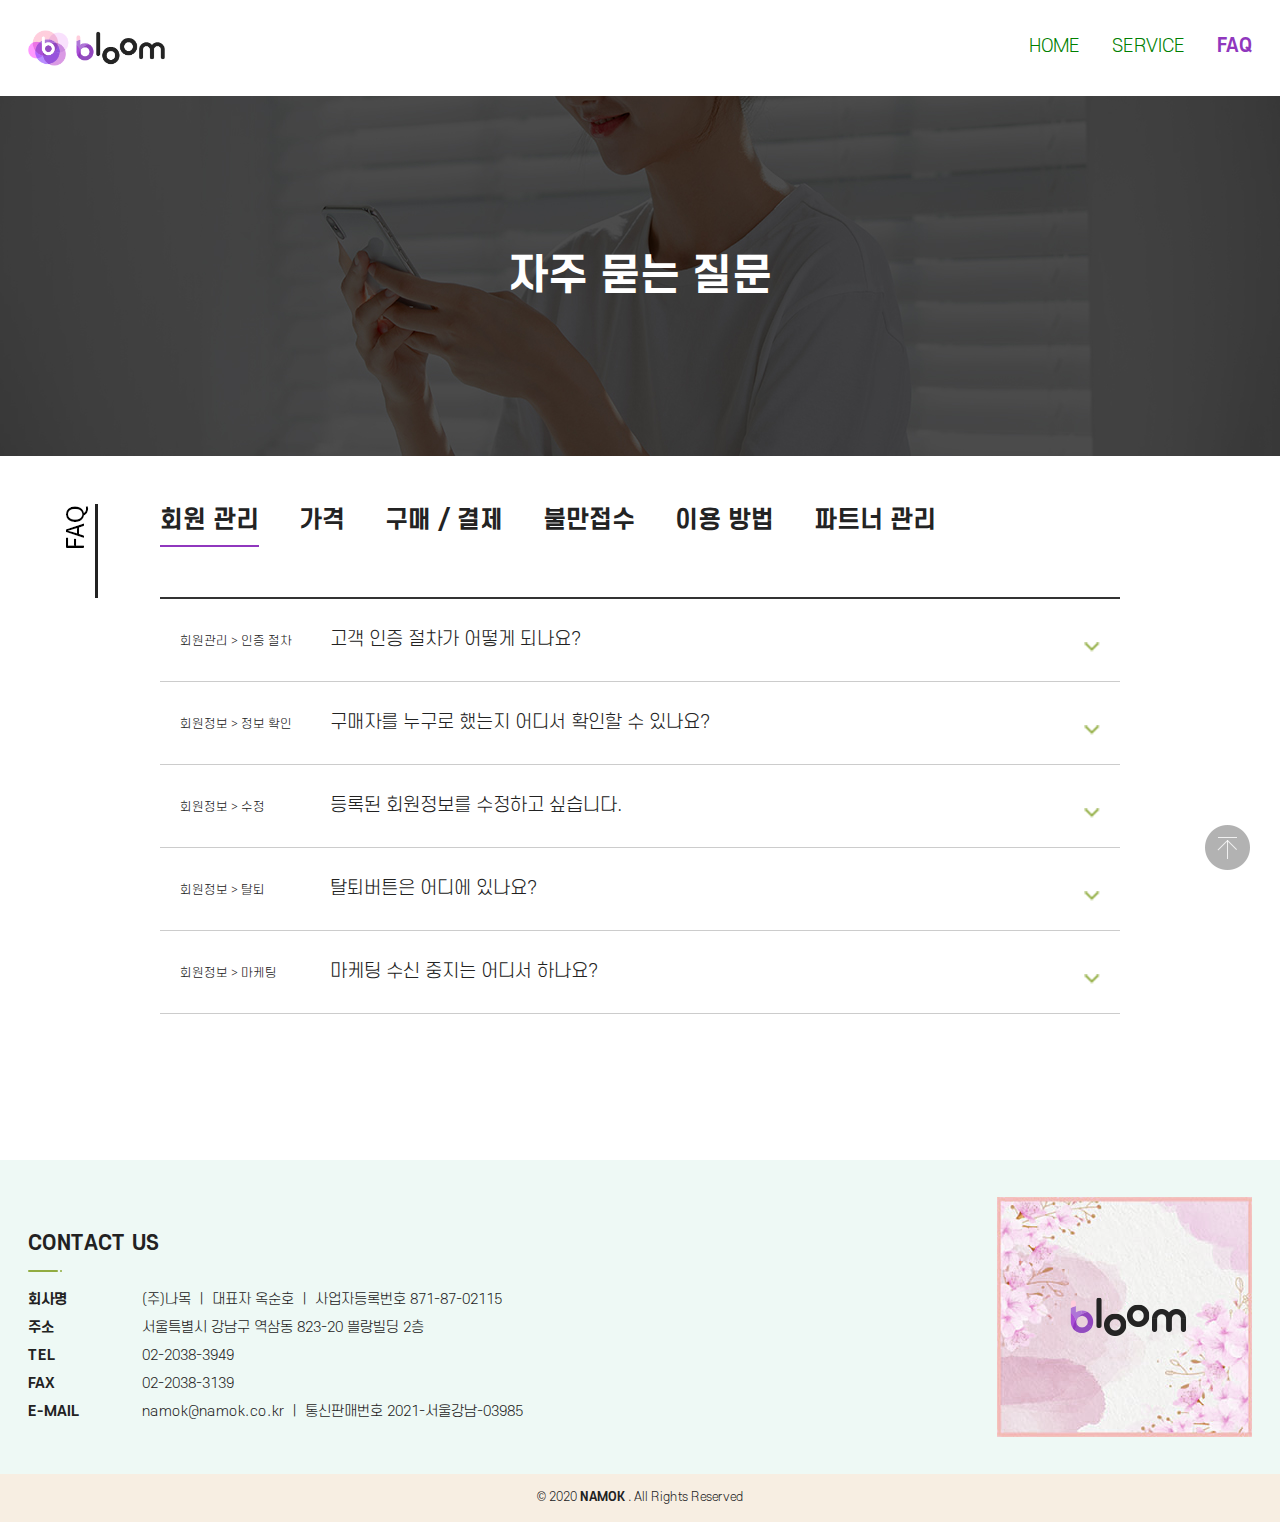
<file: faq.html>
<!DOCTYPE html>
<html lang="ko">
<head>

<style>
a:link {
  color: green;
  background-color: transparent;
  text-decoration: none;
}

a:visited {
  color: black;
  background-color: transparent;
  text-decoration: none;
}

a:hover {
  color: red;
  background-color: transparent;
  text-decoration: underline;
}

a:active {
  color: yellow;
  background-color: transparent;
  text-decoration: underline;
}
</style>

    <meta charset="UTF-8">
    <title>부름 :: 실생활 모임 정보 플랫폼</title>
    <meta http-equiv="X-UA-Compatible" content="IE=edge">
    <link rel="shortcut icon" href="favicon.ico">
    <meta name="description" content="국내 최대 예약 전문 플랫폼, 최대 30%할인된 가격으로 만나보세요!">
    <meta name="keywords" content="">
    <meta name="viewport" content="width=device-width, initial-scale=1.0, maximum-scale=1, minimum-scale=1, user-scalable=yes">
    <link href="css/common.css" rel="stylesheet" type="text/css">
    <link href="css/main.css" rel="stylesheet" type="text/css">
    <link href="css/faq.css" rel="stylesheet" type="text/css">
    <link href="font/stylesheet.css" rel="stylesheet" type="text/css">
    <link rel="preconnect" href="https://fonts.gstatic.com">
    <link href="https://fonts.googleapis.com/css2?family=Nanum+Brush+Script&display=swap" rel="stylesheet"> <!-- font-family: 'Nanum Brush Script', cursive; -->
    <!--[if lt IE 9]>
    <script src="https://cdnjs.cloudflare.com/ajax/libs/html5shiv/3.7.3/html5shiv.js"></script>
    <![endif]-->
    <script src="https://ajax.googleapis.com/ajax/libs/jquery/1.11.1/jquery.min.js"></script> 
    <script src="js/ui.js"></script> 
</head>
<body>
    <div id="wrap">
        <header id="header" class="box_width">
            <h1 class="logo"><a href="index.html"><img src="img/logo_new.png" alt="모두의 행사 BLOOM"></a></h1>

            <ul class="gnb">
                <li><a href="index.html">HOME</a></li>
                <li><a href="service.html">SERVICE</a></li>
                <li><a class="on" href="faq.html">FAQ</a>
            </ul>
        </header> <!-- e: header -->

        <div id="visual">
            <div class="top_btn">
                <a href="#header"><img src="img/top_btn2.png" alt="top으로 가기"></a>
            </div>
            <div class="randing_title wrap_width">
                <p>
                    자주 묻는 질문
                </p>
            </div>
            <div class="randing_text box_width">
                <div class="title_img"><img src="img/faq.png" alt="회사소개"></div>

                <div class="content box_width">
                    <div class="tab_menu">
                        <ul>
                            <li data-id="tab1" class="on">회원 관리</li>
                            <li data-id="tab2">가격</li>
                            <li data-id="tab3">구매 / 결제</li>
                            <li data-id="tab4">불만접수</li>
                            <li data-id="tab5">이용 방법</li>
                            <li data-id="tab6">파트너 관리</li>
                        </ul>
                    </div>
                    <div id="tab1" class="tab_content current">
                        <div class="faq_wrap">
                            <div class="faq">
                                <dl>
                                    <dt>
                                        <h3>회원관리 > 인증 절차</h3>
                                        <p>고객 인증 절차가 어떻게 되나요?</p>
                                    </dt>
                                    <dd>
                                        회원가입 시 휴대폰 본인 인증 절차로 진행됩니다.<br />
                                    </dd>
                                </dl>
                                <dl>
                                    <dt>
                                        <h3>회원정보 > 정보 확인</h3>
                                        <p>구매자를 누구로 했는지 어디서 확인할 수 있나요?</p>
                                    </dt>
                                    <dd>
                                        구매자 정보 확인은 어플 실행 → 마이페이지 → 주문내역 → 상세내역에서 확인할 수 있습니다.
                                    </dd>
                                </dl>
                                <dl>
                                    <dt>
                                        <h3>회원정보 > 수정</h3>
                                        <p>등록된 회원정보를 수정하고 싶습니다.</p>
                                    </dt>
                                    <dd>
                                        어플 실행 → 마이페이지 → 회원정보에서 수정 가능합니다. 단, 아이디는 변경 불가합니다.. 
                                    </dd>
                                </dl>
                                <dl>
                                    <dt>
                                        <h3>회원정보 > 탈퇴</h3>
                                        <p>탈퇴버튼은 어디에 있나요?</p>
                                    </dt>
                                    <dd>
                                        어플 실행 → 마이페이지 → 회원정보 수정 → 회원탈퇴 신청을 클릭하시면 회원탈퇴가 가능합니다. <br />
탈퇴 후 30일간 재가입 불가하니 이점 유의 바랍니다. 
                                    </dd>
                                </dl>
                                <dl>
                                    <dt>
                                        <h3>회원정보 > 마케팅</h3>
                                        <p>마케팅 수신 중지는 어디서 하나요?</p>
                                    </dt>
                                    <dd>
                                        어플 실행 →  마이페이지 → 환경설정 → 광고성 정보 알림을 OFF 해주시면 마케팅 정보알림이 중지됩니다.
                                    </dd>
                                </dl>
                                                        </div>
                        </div>
                    </div>
                    <div id="tab2" class="tab_content">
                        <div class="faq_wrap">
                            <div class="faq">
                                <dl>
                                    <dt>
                                        <h3>가격 > 할인율</h3>
                                        <p>할인율 적용 기준이 뭔가요?</p>
                                    </dt>
                                    <dd>
                                        제휴사 자체 할인율이 반영된 최종 금액 결제시 결제수단에 따라 적용되는 할인율이 상이합니다. <br />
법정화폐 결제의 경우 최종 금액에서 10%할인, MYCE코인과 함께 결제할 경우 최대 30% 할인 적용됩니다. 
                                    </dd>
                                </dl>
                            </div>
                        </div>
                    </div>
                    <div id="tab3" class="tab_content">
                        <div class="faq_wrap">
                            <div class="faq">
                                <dl>
                                    <dt>
                                        <h3>결제 > 환불</h3>
                                        <p>환불은 얼마나 걸리나요?</p>
                                    </dt>
                                    <dd>
                                        일반결제(카드결제, 계좌이체, 카카오페이, 쓱페이, 삼성페이)는 승인 취소 후 환불까지 3~7영업일이 소요될 수 있으며,<br />
복합결제 중 MYCE코인은 환불 접수완료 후 최대 10영업일이 소요될 수 있습니다.
                                    </dd>
                                </dl>
                                <dl>
                                    <dt>
                                        <h3>구매 > 비회원</h3>
                                        <p>비회원으로도 구매를 할 수 있나요?</p>
                                    </dt>
                                    <dd>
                                        부름서비스는 회원에게만 제공되고 있습니다. <br /> 
                                        아직 회원가입을 하지 않으신 경우에는 회원가입 후 상품을 구매해 주세요.
                                    </dd>
                                </dl>
                                <dl>
                                    <dt>
                                        <h3>구매 > 취소</h3>
                                        <p>천재지변이나 사고로 인해 취소할 경우에는 어떻게 되나요?</p>
                                    </dt>
                                    <dd>
                                        인위적 조정이 불가능한 천재지변이나 업체의 사정에 의한 취소는 전액 환불 가능하며,<br /> 
                                        취소 규정에 명시되지 않은 개인의 사유에 의한 취소는 상품별 등록된 취소/환불 규정에 따라 취소됩니다. <br /> 
                                        자세한 사항은 1:1문의를 통해 문의하거나, 이용사업자에게 직접 문의하여 확인해 주시기 바랍니다.
                                    </dd>
                                </dl>
                                <dl>
                                    <dt>
                                        <h3>구매 > 차액</h3>
                                        <p>예약 이후 방문했는데 매장에서 다른 상품으로 교환할 때 차액은 어떻게 결제해야 하나요?</p>
                                    </dt>
                                    <dd>
                                        예약 방문 후 실 구매한 상품과 교환 상품의 차액에 대해 이용사업자에게 확인 후 현장에서 추가 결제하시면 됩니다. <br /> 
단, 현장에서 추가 결제한 금액은 할인율이 적용되지 않습니다.
                                    </dd>
                                </dl>
                            </div>
                        </div>
                    </div>
                    <div id="tab4" class="tab_content">
                        <div class="faq_wrap">
                            <div class="faq">
                                <dl>
                                    <dt>
                                        <h3>신고 > 스미싱</h3>
                                        <p>부름에서 보낸 할인 코드 문자를 받고 문자 내 URL에 접속했는데 월렛에 있던 돈이 다 사라졌어요.</p>
                                    </dt>
                                    <dd>
                                        부름에서는 고객센터로 문의 접수 시 사전에 고객님께 안내 후 SMS답변을 발송하며, 그 외의 경우에는 SMS를 발송하지 않습니다.<br />
                                        해당 메시지는 악의적인 목적을 가진 사용자가 부름을 사칭하여 발송하는 것으로 의심됩니다.<br />
                                        만약, 알 수 없는 상대방으로부터 URL을 수신하여 출처를 알 수 없는 링크나 버튼을 누르실 경우<br />
                                        고객님의 개인정보를 노리는 악성 앱이 설치될 수 있으니 선택하지 않도록 주의해 주세요.<br />
                                        이미 링크나 버튼을 선택하신 경우에는 휴대폰에 악성 앱이나 악성 코드가 설치된 것은 아닌지<br />
 '모바일 백신' 혹은 '스미싱 차단 앱', 'V3' 백신 등의 앱을 설치하여 보안 검사를 진행해 주세요.


                                        <span>
                                            [중요!]
                                        </span>
                                        • 즉각적인 조치가 필요할 경우 인근 경찰서 및 사이버 수사대로 문의해 주세요.
                                    </dd>
                                </dl>
                                <dl>
                                    <dt>
                                        <h3>신고 > 불량 업체</h3>
                                        <p>불량 업체 신고는 어떻게 하나요?</p>
                                    </dt>
                                    <dd>
                                        불량업체 신고는 부름앱 내 1:1문의 또는 고객센터(02-2038-3949)로 문의주시면 내용 확인 후 조치하도록 하겠습니다. 
                                    </dd>
                                </dl>
                            </div>
                        </div>
                    </div>
                    <div id="tab5" class="tab_content">
                        <div class="faq_wrap">
                            <div class="faq">
                                <dl>
                                    <dt>
                                        <h3>예약 > 취소</h3>
                                        <p>방문예약 취소는 어떻게 하나요?</p>
                                    </dt>
                                    <dd>
                                        주문취소는 어플 실행 → 마이페이지→ 주문내역→ 주문취소를 클릭 후 취소사유 선택하여 가능합니다. <br />
단, 이용사업자에서 주문을 확인하였을 경우에는 이용사업자에서 취소 승인되어야 취소가 완료됩니다.
                                    </dd>
                                </dl>
                                <dl>
                                    <dt>
                                        <h3>이용 > 고객센터</h3>
                                        <p>연휴 기간에 고객센터 운영은 어떻게 되나요?</p>
                                    </dt>
                                    <dd>
                                        고객센터 운영시간은 영업일기준 09시부터 18시까지 운영하고 있으며, 연휴 및 공휴일은 휴무입니다.
                                    </dd>
                                </dl>
                                <dl>
                                    <dt>
                                        <h3>이용 > 해외 사용</h3>
                                        <p>부름 서비스를 해외에서 사용이 가능한가요?</p>
                                    </dt>
                                    <dd>
                                        현 서비스는 국내를 기준으로만 서비스 사용이 가능합니다. 
                                    </dd>
                                </dl>
                                <dl>
                                    <dt>
                                        <h3>이용 > 앱 설치</h3>
                                        <p>'부름'을 이용하려면 별도의 앱을 설치해야 하나요?</p>
                                    </dt>
                                    <dd>
                                        안드로이드 폰에서 '구글플레이'와 아이폰에서는 '앱스토어'에서 '부름'으로 검색하여 앱을 다운로드 받으셔야 합니다. 
                                    </dd>
                                </dl>
                                <dl>
                                    <dt>
                                        <h3>이용 > 사용 가능 휴대폰</h3>
                                        <p>'부름' 앱은 어느 기종 휴대폰부터 사용이 가능한가요?</p>
                                    </dt>
                                    <dd>
                                        <span>안드로이드 폰/태블릿</span>
                                        - 운영체제(OS)가 안드로이드4.1(젤리빈, 2012년 6월) 이상인 휴대폰(패드)에서 사용가능합니다.<br />
                                        - 갤럭시 S3 이상의 모델에서 사용 가능합니다. 예전 모델인 경우 운영체제 업그레이드가 필요할 수 있습니다. 
                                        <span>iOS(아이폰/아이패드)</span>
                                        - 운영체제(OS)가 iOS 9.0(2015년) 이상인 휴대폰(패드)에서 사용가능합니다.<br />
                                        - 아이폰은 4S, 아이패드는 2세대 이상의 모델에서 사용가능합니다. 예전 모델인 경우 운영체제 업그레이드가 필요할 수 있습니다.
                                    </dd>
                                </dl>
                            </div>
                        </div>
                    </div>
                    <div id="tab6" class="tab_content">
                        <div class="faq_wrap">
                            <div class="faq">
                                <dl>
                                    <dt>
                                        <h3>파트너 > 입점 제안</h3>
                                        <p>부름에 입점제안은 어떻게 하나요?</p>
                                    </dt>
                                    <dd>
                                        부름 파트너쉽 제안은 부름 홈페이지의 파트너 신청하기 → 양식 제출 절차를 통해 가능합니다.<br />
<a href="https://partner.namok.co.kr/applyPartner"target=”_blank"><span><p>파트너신청 바로가기</p></span></a>
                                    </dd>
                                </dl>
                               
                                <dl>
                                    <dt>
                                        <h3>파트너 > 상품 등록</h3>
                                        <p>상품 등록하는 법을 알고 싶어요.</p>
                                    </dt>
                                    <dd>
                                        파트너사 신청 후 입점자격을 득한 이용사업자만 상품등록이 가능하며,<br /> 
                                        오거나이저 페이지 → 상품등록 페이지에서 가능합니다.<br /> 
                                        (기본정보, 상품상세정보, 예약설정 등 모든 등록 및 수정이 가능합니다. )
                                    </dd>
                                </dl>
                                <dl>
                                    <dt>
                                        <h3>파트너 > 법인 신청</h3>
                                        <p>법인도 파트너사 신청할 수 있나요?</p>
                                    </dt>
                                    <dd>
                                        법인도 '부름' 파트너사 신청을 하실 수 있습니다.<br />
                                        법인의 대표자 또는 대표자의 대리인이 신청하실 수 있습니다.<br />
                                        대리인이 신청한 경우 법인의 '부름' 관리는 대표자가 아닌 대리인이 수행하게 되니 유의하시기 바랍니다.<br />
                                        또한, 파트너사 신청 시 입금계좌를 법인 명의의 계좌를 사용하여야 합니다. (대표자 개인계좌 불가)
                                    </dd>
                                </dl>
                                <dl>
                                    <dt>
                                        <h3>파트너 > 관리자 지정</h3>
                                        <p>사업등록자(대표자)가 아닌 다른 사람이 '부름'을 관리하고 싶습니다.</p>
                                    </dt>
                                    <dd>
                                        사업자등록증 상 대표자와 실제 매장 운영자가 다른 경우,<br /> 
                                        (예 : 사업등록상 대표는 남편이나, 실질적으로 부인이 매장을 운영하는 경우)<br />
                                        사업등록자는 실제 매장운영자를 파트너사 계약자로 지정할 수 있습니다.
                                    </dd>
                                </dl>
                            </div>
                        </div>
                    </div>

                                </dl>
                            </div>
                        </div>
                    </div>
                </div>
            </div>
        </div> <!-- e: visual -->

        <footer id="footer" class="wrap_width">
            <div class="footer_box box_width">
                <div class="contact">
                    CONTACT US
                    <img class="line_img" src="img/line-g.png">
                    <ul>
                        <li><span>회사명</span>&nbsp;(주)나목 ㅣ 대표자 옥순호 ㅣ 사업자등록번호 871-87-02115</li>
                        <li><span>주소</span>&nbsp;서울특별시 강남구 역삼동 823-20 쁠랑빌딩 2층</li>
                        <li><span>TEL</span>&nbsp;02-2038-3949</li>
                        <li><span>FAX</span>&nbsp;02-2038-3139</li>
                        <li><span>E-MAIL</span>&nbsp;namok@namok.co.kr ㅣ 통신판매번호 2021-서울강남-03985</li>

                    </ul>
                </div>
                <div class="footer_logo">
                    <a href="#"><img src="img/footer_logo-1.png"></a>
                </div>
            </div>
            <div class="rights">© 2020 <span>NAMOK</span> . All Rights Reserved</div>
        </footer> <!-- e: footer -->
    </div>
</body>
</html>
</file>
<file: css/main.css>
/* visual */
#visual {overflow-x: hidden;}
.title_box .sub {font-size: 42px; font-family: 'Courgette', cursive; padding-top: 96px;}
.title_box h2 {font-size: 42px; font-weight: bolder;}
.title_box img {display: block; width: 71px; height: 24px; padding: 32px 0;}
.title_box .text_box {font-size: 18px; line-height: 30px; color: #8d8d99;}

/* slider */
.img_wrap {width:100vw;}
.img_box {float: left; width: 1920px; height: 640px; position: relative;}
.slick-slide img{width:100vw;}
.slider .slider_down {width: 1224px; top:50%; left:50%; transform: translate(-50%, -50%); position:absolute;}
.slider .slider_down li {float: left; display: block; width: 232px; height: 80px; margin-top:20px;}
.slider .slider_down li:last-child {margin-left: 36px; }
.slider .slider_down li img {display: block; width: 232px; height: 80px;}
.slider .slider_down img{width:550px;}
/* about */
.section {background: url(../img/section_bg.png) no-repeat 50% 0;}

.about .sub {color: #e08b4b; text-align: center;}
.about .title {text-align: center;}
.about .title_box img {margin: 0 auto;}
.about .text_box {text-align: center;}
.about .text_box span {font-weight: bold; font-size: 22px;}

.about_list {width: 1224px; height: 315px; margin: 0 auto; text-align: center; padding-top: 72px;}
.about_list li {width: 306px; float: left;}
.about_list .list_img {display: block; width: 160px; height: 160px; margin: 0 auto;}
.about_list span {display: block; font-weight: bold; font-size: 18px; margin-top: 10px;}
.about_list .line {display: block; width: 34px; height: 2px; margin: 14px auto;}
.about_list p {color: #8d8d99; font-size: 16px;}

/* made */
.made {height: 792px; position: relative;}
.made .sub {color: #91ad41; padding-top: 0;}
.made .title_box {position: absolute; left: 0; top: 50%; transform: translateY(-50%);}

.made_img {position: absolute; right: 0; top: 96px; width: 580px; height: 580px; border: 10px solid #fff; box-shadow: 5px 5px 10px #ddd;}
.made_img img {width: 580px; height: 580px; display: block;}

/* service */
.service {background: #f7eee2; margin: 0 auto;}

.service .title_box {text-align: center;}
.service .title_box img {margin: 0 auto;}
.service .sub {color: #91ad41;}

.service_img {width: 1224px; height: 502px; margin: 0 auto; padding: 96px 0;}
.service_img img {width: 1224px; height: 502px; display: block;}

.service_btn {width: 180px; margin: 0 auto; padding-bottom: 96px;}
.service_btn a {display: block; width: 180px; height: 48px; font-size: 14px; font-weight: bold; color: #fff; line-height: 48px; text-align: center; background: #91ad41; border-radius: 5px;}

/* bloom */
.bloom .title_box {text-align: center;}
.bloom .sub {font-family: 'Nanum Brush Script', cursive; color: #91ad41;}
.bloom .title {font-size: 36px;}
.bloom .title_box img {margin: 0 auto;}

.bloom_list {width: 1224px; height: 704px; padding-bottom: 64px; margin: 0 auto;}
.bloom_list li {width: 284px; height: 318px; margin: 0 10px 32px 10px; float: left; border: 1px solid #f5f6fb; border-radius: 10px; box-shadow: 5px 5px 6px #eee;}
.bloom_list p {font-size: 28px; line-height: 32px; font-family: 'Courgette', cursive; color: #fff; width: 284px; padding-top: 72px; position: absolute; text-align: center;}
.bloom_list img {width: 284px; height: 218px; background: #ddd; border-top-left-radius: 5px; border-top-right-radius: 5px;}
.bloom_list .bloom_text {width: 284px; height: 100px; background: #f5f6fb; font-size: 18px; text-align: center; line-height: 100px; font-weight: bold; border-radius: 0 0 10px 10px;}

.bloom_list li:hover {transform: scale(1.05, 1.05);}

/* history */
.history_wrap {height: 1012px; background: url(../img/history_bg.jpg) no-repeat 50% 0;}
.history .sub {color: #91ad41;}
.history .title_box {width: 450px; height: 650px; float: left;}

.history_btn {width: 180px; padding-top: 32px; padding-bottom: 96px;}
.history_btn a {display: block; width: 180px; height: 48px; font-size: 14px; font-weight: bold; color: #fff; line-height: 48px; background: #91ad41; border-radius: 5px;}
.history_btn a p {text-align: center;}

.history_img img {display: block; width: 684px; height: 381px; margin: 134px 0;}
.history_img {width: 684px; height: 381px; float: right; height: 650px;}

.brand_img img {display: block; width: 511px; height: 185px; margin: 0 auto;}
.brand_img {position: relative; width: 100%; height: 185px; float: left;}
.brand_img::before {content: ""; position: absolute; left: 0; top: -48px; width: 100%; height: 1px; background: #ddd;}
.brand_img p {text-align: center; padding-top: 48px; padding-bottom: 96px; font-size: 24px; font-weight: bold;}

/* app */
.app_wrap {height: 720px; background: url(../img/app_bg.jpg) no-repeat 50% 50%;}

.app {position: relative; height: 720px;}
.app .title_box {width: 600px; height: 680px; position: absolute; right: 0; top: 50%; transform: translateY(-50%);}
.app .sub {color: #fff;}
.app .text_box {color: #fff;}
.app .text_box span {font-size: 22px; font-weight: bold;}

.app .beta {margin-top: 32px;}
.app .beta p {font-size: 18px; font-weight: bold; line-height: 64px;}
.app .beta p span {width: 16px; height: 16px; background: url(../img/arrow.png) no-repeat 0 6px; color: transparent;}
.app .beta div {font-size: 16px; line-height: 26px; color: #fff;}

.app_btn {width: 180px; padding-top: 32px; padding-bottom: 96px;}
.app_btn a {display: block; width: 180px; height: 48px; font-size: 14px; font-weight: bold; color: #fff; line-height: 48px; background: #222; border-radius: 5px;}
.app_btn a p {text-align: center;}

/* story */
.story .title_box {text-align: center;}
.story .sub {color: #91ad41;}
.story .title {font-size: 20px; font-weight: normal;}

.story_img {
    display:block; 
    position: relative;
    width: 1920px; 
    height: 1701px; 
    margin-top: 64px; 
    margin-bottom: 96px; 
    margin:64px auto 96px auto;
    background: url('../img/story.png') no-repeat;
}
.story_img div:nth-child(1){
    position:absolute;
    left:850px;
    top:265px;
}
.story_img div:nth-child(2){
    position:absolute;
    left:768px;
    top:648px;
}
.story_img div:nth-child(3){
    position:absolute;
    left:800px;
    top:1028px;
}
.story_img div:nth-child(4){
    position:absolute;
    left:767px;
    top:1407px;
}
.story_img div:nth-child(5){
    position:absolute;
    left:1314px;
    top:1453px;
}
.leaf{width:1920px;margin:0 auto;position: relative;}
.leaf div{position:absolute;}
.leaf div:nth-child(1){top:503px;left:180px;}
.leaf div:nth-child(2){top:354px;left:300px;}
/*
.story_img img {display: block; width: 1920px; height: 1701px;}
*/
</file>
<file: css/faq.css>
.randing_title {width: 100%; height: 360px; position: relative; background: url(../img/faq_title.jpg) no-repeat 50% 0;}
.randing_title p {position: absolute; left: 0; top: 50%; transform: translateY(-50%); width: 100%; text-align: center; color: #fff; font-size: 42px; font-weight: bold;}

.randing_text {position: relative; padding-bottom: 96px;}
.title_img {position: absolute; left: 38px; top: 50px; width: 22px; height: 89px;}
.title_img::before {content: ""; height: 94px; width: 3px; position: absolute; right: -10px; top: -2px; background: #222;}
.title_img {width: 22px; height: 89px;}
.content {width: 960px; margin: 0 auto; padding: 50px 0;}
.content .content_title {font-size: 24px; margin-bottom: 32px;}
.content .content_text {font-size: 16px; line-height: 26px;}
.tab_menu{width:100%}
.tab_menu ul{overflow:hidden;}
.tab_menu ul li{float:left;display:inline-block;font-size:24px;color:#232323;font-weight:bold;cursor:pointer;margin-right:40px}
.tab_menu ul li:last-child{margin-right:0px;}
.tab_menu ul li.on{border-bottom:2px solid #9037be;padding-bottom:10px}
.tab_content{display:none}
.tab_content.current{display:inherit;}

.faq_wrap{width:100%;clear:both;margin-top:50px;min-height:400px;}
.faq{width:100%;margin:0 auto;border-top:2px solid #333}
.faq h2{float:left;width:100%;font-size:30px;font-weight:bold;margin-bottom:30px}
.faq h2 span{float:right}
.faq div{border-top:2px solid #333;clear:both;}
dl{border-bottom:1px solid #ccc}
dt{font-size:18px;padding:30px 20px;cursor: pointer;overflow:hidden;}
dt h3{float:left;font-size:12px;margin-right:20px;font-weight:400;margin-top:5px;width:130px;}
dt p{float:left;}
dd{color:#666;padding:50px 20px;font-size:14px;line-height:34px;border-top:1px solid #ccc;display:none;}
dd span{color:red;margin-top:10px;display:block;}
</file>
<file: font/stylesheet.css>
@font-face {
    font-family: 'S-Core';
    src: url('S-CoreDream-4Regular.eot');
    src: url('S-CoreDream-4Regular.eot?#iefix') format('embedded-opentype'),
        url('S-CoreDream-4Regular.woff2') format('woff2'),
        url('S-CoreDream-4Regular.woff') format('woff'),
        url('S-CoreDream-4Regular.ttf') format('truetype'),
        url('S-CoreDream-4Regular.svg#S-CoreDream-4Regular') format('svg');
    font-weight: normal;
    font-style: normal;
    font-display: swap;
}

@font-face {
    font-family: 'S-Core';
    src: url('S-CoreDream-6Bold.eot');
    src: url('S-CoreDream-6Bold.eot?#iefix') format('embedded-opentype'),
        url('S-CoreDream-6Bold.woff2') format('woff2'),
        url('S-CoreDream-6Bold.woff') format('woff'),
        url('S-CoreDream-6Bold.ttf') format('truetype'),
        url('S-CoreDream-6Bold.svg#S-CoreDream-6Bold') format('svg');
    font-weight: bold;
    font-style: normal;
    font-display: swap;
}

@font-face {
    font-family: 'S-Core';
    src: url('S-CoreDream-3Light.eot');
    src: url('S-CoreDream-3Light.eot?#iefix') format('embedded-opentype'),
        url('S-CoreDream-3Light.woff2') format('woff2'),
        url('S-CoreDream-3Light.woff') format('woff'),
        url('S-CoreDream-3Light.ttf') format('truetype'),
        url('S-CoreDream-3Light.svg#S-CoreDream-3Light') format('svg');
    font-weight: lighter;
    font-style: normal;
    font-display: swap;
}

@font-face {
    font-family: 'Courgette';
    src: url('Courgette-Regular.eot');
    src: url('Courgette-Regular.eot?#iefix') format('embedded-opentype'),
        url('Courgette-Regular.woff2') format('woff2'),
        url('Courgette-Regular.woff') format('woff'),
        url('Courgette-Regular.ttf') format('truetype'),
        url('Courgette-Regular.svg#Courgette-Regular') format('svg');
    font-weight: normal;
    font-style: normal;
    font-display: swap;
}
</file>
<file: css/common.css>
/* reset */
body, div, p, ul, ol, li, dl, dt, dd, h1, h2, h3, h4, h5, h6, table, tr, th, td, form, fieldset, legend, input, label, textarea, select, button {margin: 0; padding: 0;}
body, h1, h2, h3, h4, h5, h6 {font-size: 12px; font-family: 'S-Core', sans-serif; color: #222;}
a {text-decoration: none; color: #222;}
ul, ol, li {list-style: none;}
img, fieldset {border: none; vertical-align: middle;}
strong, em, address {font-weight: normal; font-style: normal;}
table {border-collapse: collapse;}

/* layout */
.wrap_width {width: 100%; margin: 0 auto;}
.box_width {width: 1224px; margin: 0 auto;}

/* header */
#header {height: 96px;}

.logo {float: left; width: 137px; height: 36px; margin: 30px auto;}
.logo img {width: 137px; height: 36px;}

.gnb {float: right;}
.gnb li {float: left; line-height: 94px; margin-left: 32px;}
.gnb li a {font-size: 18px;}
.gnb li:first-child {margin-left: 0;}
.gnb li a:hover {color: #9037be;}

#header .on {color: #9037be; font-weight: bold;}

/* top 버튼 */
.top_btn {position: fixed; right: 30px; bottom: 30px; width: 45px; height: 45px; z-index: 10;}

/* footer */
#footer {position: relative; width: 100%; height: 362px; background: #edf9f4; background: url(../img/footer_bg.jpg) no-repeat 50% 0;}

.footer_box {position: relative;}
.contact {float: left; font-size: 20px; font-weight: bold; padding-top: 72px;}
.line_img {display: block; width: 34px; height: 2px; margin: 14px 0;}
.contact ul li {font-size: 14px; font-weight: normal; line-height: 28px;}
.contact ul li span {width: 110px; font-weight: bold; display: inline-block;}

.footer_logo {width: 255px; height: 240px; position: absolute; right: 0; top: 37px;}
#footer .rights {position: absolute; left: 50%; bottom: 0; transform: translateX(-50%); width: 100%; height: 48px; background: #f7eee2; text-align: center; line-height: 46px;}
#footer .rights span {font-weight: bold;}
</file>
